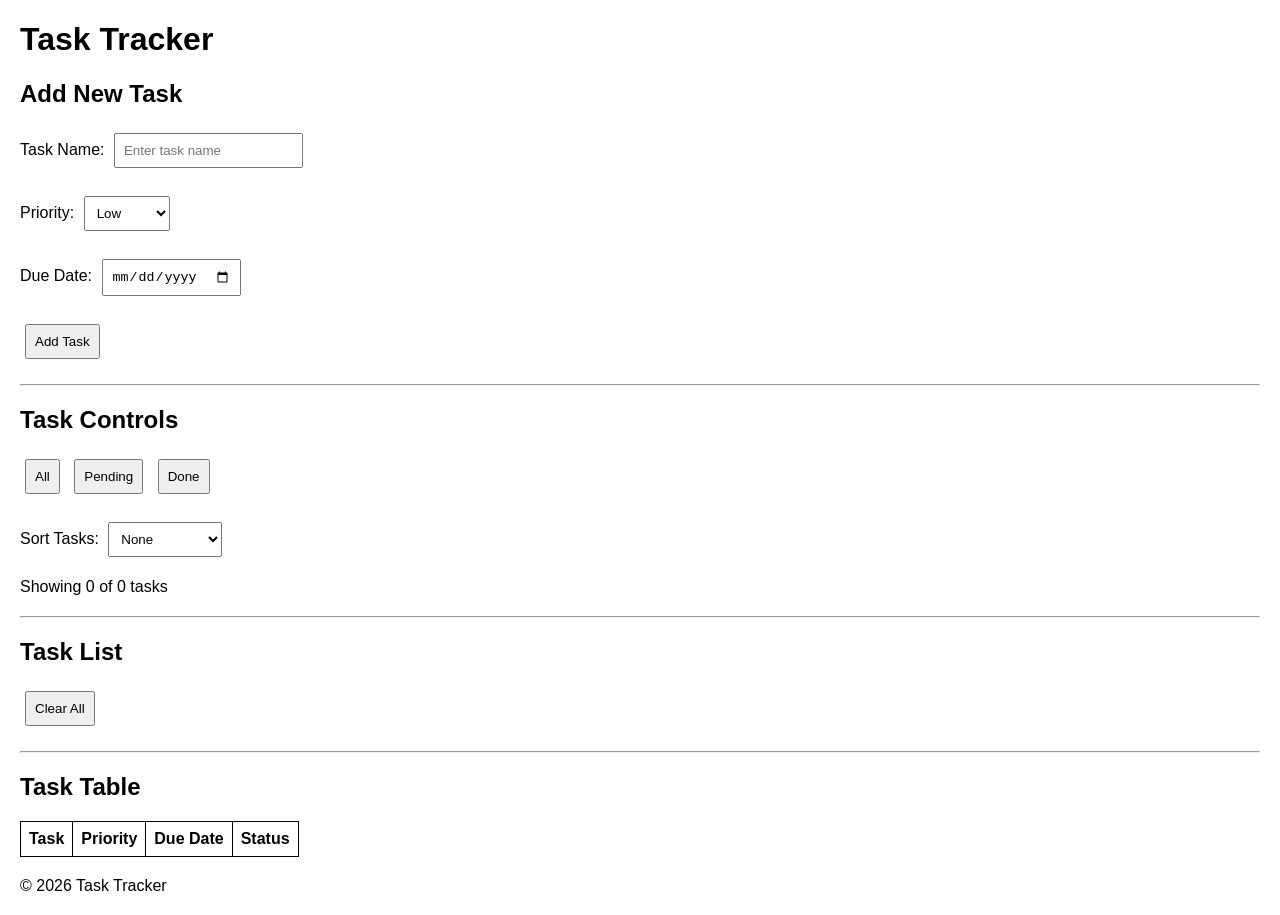
<file: index.html>
<!DOCTYPE html>
<html lang="en">
<head>
    <meta charset="UTF-8">
    <meta name="viewport" content="width=device-width, initial-scale=1.0">
    <title>Task Tracker</title>
    <link rel="stylesheet" href="style.css">
</head>
<body>

    <header>
        <h1>Task Tracker</h1>
        
    </header>

    <main>

        <section>
            <h2>Add New Task</h2>

            <form id="f">
                <div>
                    <label for="int">Task Name:</label>
                    <input 
                        type="text" 
                        id="int" 
                        name="taskName" 
                        placeholder="Enter task name" 
                        required
                    >
                </div>

                <br>

                <div>
                    <label for="priority">Priority:</label>
                    <select id="priority" name="priority" required>
                        <option value="Low">Low</option>
                        <option value="Medium">Medium</option>
                        <option value="High">High</option>
                    </select>
                </div>

                <br>

                <div>
                    <label for="dt">Due Date:</label>
                    <input 
                        type="date" 
                        id="dt" 
                        name="dueDate" 
                        required
                    >
                </div>

                <br>

                <button type="submit">Add Task</button>
            </form>
        </section>

        <hr>

        <section>
            <h2>Task Controls</h2>

            <div>
                <button type="button" id="filter-all">All</button>
                <button type="button" id="filter-pending">Pending</button>
                <button type="button" id="filter-done">Done</button>
            </div>

            <br>

            <div>
                <label for="sort-by">Sort Tasks:</label>
                <select id="sort-by" name="sortBy">
                    <option value="">None</option>
                    <option value="priority">By Priority</option>
                    <option value="dueDate">By Due Date</option>
                </select>
            </div>

            <p id="counter">Showing 0 of 0 tasks</p>
        </section>

        <hr>

        <section>
            <h2>Task List</h2>

            <ul id="task-list"></ul>

            <button type="button" id="clear-all">Clear All</button>
        </section>

        <hr>

        <section>
            <h2>Task Table</h2>

            <table>
                <thead>
                    <tr>
                        <th>Task</th>
                        <th>Priority</th>
                        <th>Due Date</th>
                        <th>Status</th>
                    </tr>
                </thead>

                <tbody id="t2">
                </tbody>
            </table>
        </section>

    </main>

    <footer>
        <p>&copy; 2026 Task Tracker</p>
    </footer>

    <script src="main.js"></script>
</body>
</html>
</file>
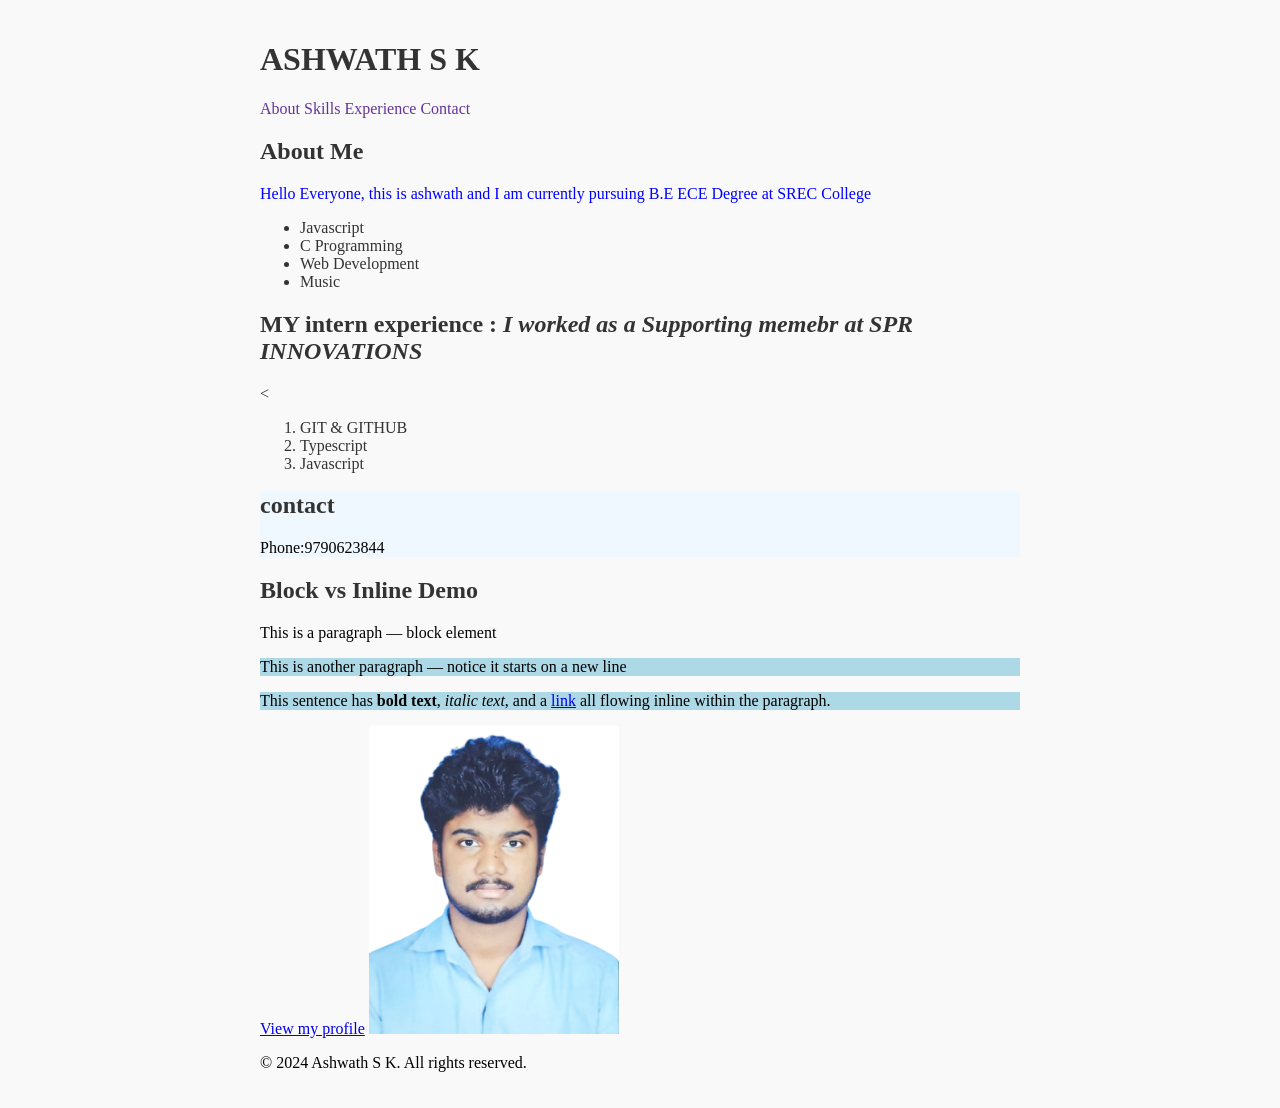
<file: html-css/session1/index.html>
<!DOCTYPE html>
<html lang="en">
<head>
    <meta charset="UTF-8" />
    <meta name="viewport" content="width=device-width, initial-scale=1.0" />
    <title>Ashwath|Portfolio</title>
    <link rel="stylesheet" href="css/styles.css" />
    </head>
    <body>
        <header>
            <h1>ASHWATH S K</h1>
  <nav>
    <a href="#about">About</a>
    <a href="#skills">Skills</a>
    <a href="#experience">Experience</a>
    <a href="#contact">Contact</a>
  </nav>
      
        </header>
        <main>  
            <section id="about">
        <h2 id="about-paragraph "> About Me</h2>
        <p class="intro-text">Hello Everyone, this is ashwath and I am currently pursuing B.E ECE Degree at SREC College</p></section>
       
        <section id="skills">
        <ul>
            <li>Javascript</li>
            <li>C Programming</li>
            <li>Web Development</li>
            <li>Music</li>
        </ul></section>
        <section id="experience">
        <h2>MY intern experience :<em> I worked as a Supporting memebr at SPR INNOVATIONS </em></h2><
        <ol>
            <li>GIT & GITHUB</li>
            <li>Typescript</li>
            <li>Javascript</li>
        </ol></section>
         
         <section id="contact">
        <h2>contact</h2>
        <p>Phone:9790623844</p>
    </section>
        </main>
        
        <h2>Block vs Inline Demo</h2>
        <p>This is a paragraph — block element</p>
<p class="Highlight">This is another paragraph — notice it starts on a new line</p>
<p class="Highlight">
  This sentence has
  <strong>bold text</strong>,
  <em>italic text</em>, and a
  <a href="#">link</a>
  all flowing inline within the paragraph.
</p>

        <a href="https://www.linkedin.com/in/ashwath-sk/">View my profile</a>
        <img src="Ashwath_photo_page-0001-Photoroom.png" alt="My profile pic" width="250">

        <footer>
    <p>© 2024 Ashwath S K. All rights reserved.</p>
  </footer>

    </body>

</html>













<!-- Block Elements:
1. <header>  - display: block
2. <section> - display: block
3. <p>       - display: block

Inline Elements:
1. <a>       - display: inline
2. <strong>  - display: inline
3. <em>      - display: inline -->

    <!-- 🔍 **Explore:** What happens when both a class and a tag selector target the same element with conflicting styles? Which one wins?
Write your observation as a comment in your CSS file. -->

    <!-- "Based on the type of priroty level such as id selector has high priority and tag selector has low priority
     the element will utilize the css properties with high priority when multiple selector tags to the same element. -->

<!-- - What colour is the paragraph and why?
The paragraph is green because the ID selector has higher specificity than the class and tag selectors, 
so its style overrides the others.
- What would you need to do to make the `p` tag rule win?
To make the p tag rule win, remove the ID selector or class selector so that 
the tag selector has the highest applicable specificity.
- What is the order of specificity from lowest to highest? -
tag selector - low specificity(tag)
class selector - medium specificity(.)
id selector - high specificity(#)

The page looks identical before and after adding semantic tags. Why do we bother adding them? 
This is because semantic formatting tells you where exactly the part lies or exists.It also supports
better readability , structuring of your content , accessibility and meaningful.
</file>
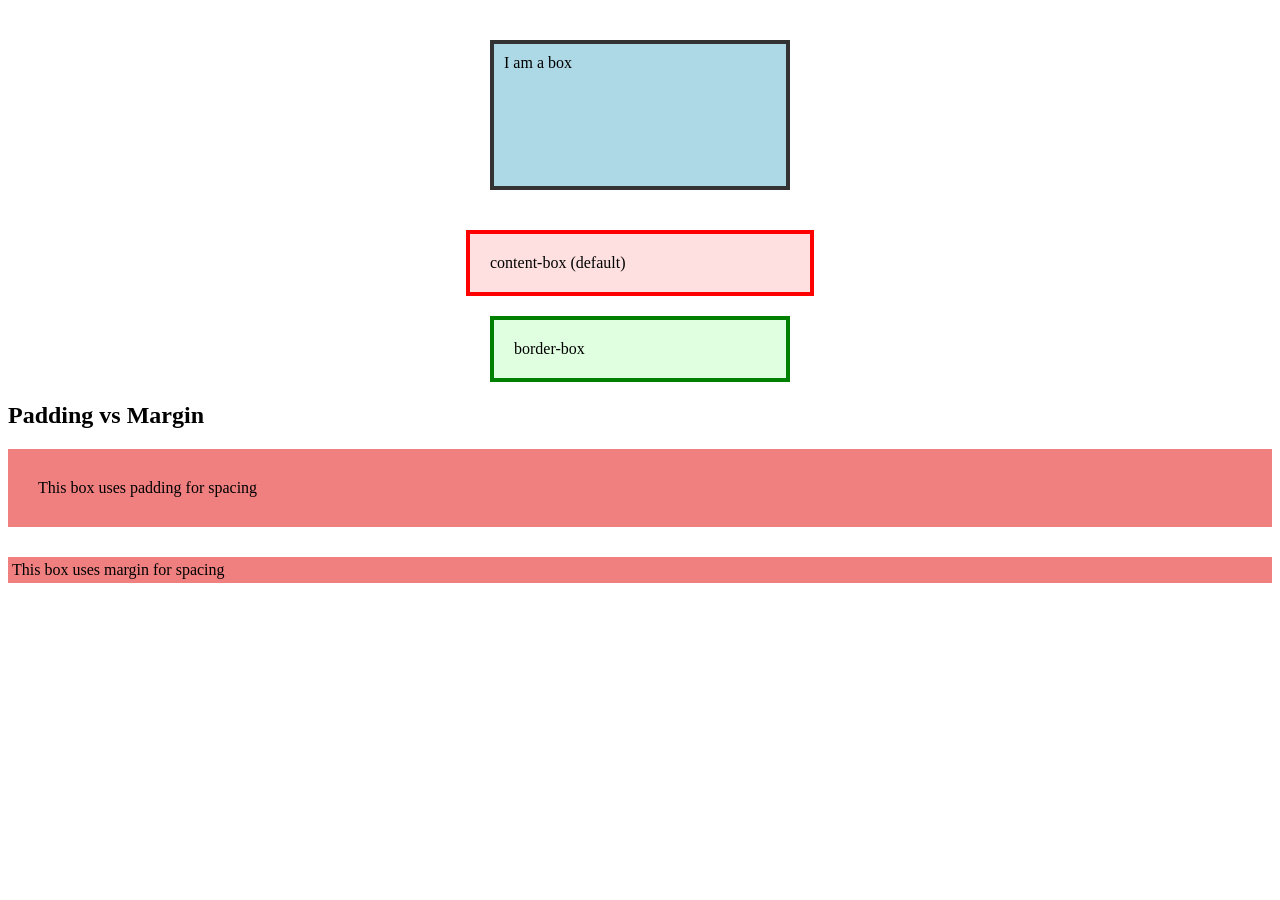
<file: html-css/session1/box-model.html>
<!DOCTYPE html>
<html lang="en">
<head>
  <meta charset="UTF-8" />
  <title>Box Model</title>
  <link rel="stylesheet" href="css/box-model.css" />
</head>
<body>
  <div class="box">I am a box</div>
  <div class="content-box">content-box (default)</div>
<div class="border-box">border-box</div>
<h2>Padding vs Margin</h2>
<div class="padding-demo">This box uses padding for spacing</div>
<div class="margin-demo">This box uses margin for spacing</div>
</body>
</html>





<!-- 1. Open in browser — which box is wider? 
Box 1 is wider because of its dimensional value and larger width
2. Open dev tools and check the computed width of each
Box 1 has a width of around 300 x 150 
Box 2 has a width of 300 x 66 same as box 3

3. Write a comment explaining the difference in your own words

The difference in the 3 boxes is determined by the total width , amount of space they occupied and the color of
each boxes.Based on these factor box 1 has the higher width as compared to box1 and box2. -->

<!-- Question to answer in a comment:**
- What is the visual difference between padding and margin when a background colour is applied?
The amount of space occupied by them is clearly visible becasue of the background color. Th edifference is that 
the margin is not visible to the user and padding is clearly visible . So whenever a higher padding is given 
the difference can be seen clearly.Padding is the space inside an element, between its content and border.
- Use padding when you want to create space inside an element, between the content and its border. Padding also 
increases the clickable area of elements such as buttons and keeps the background color visible around the content.
</file>
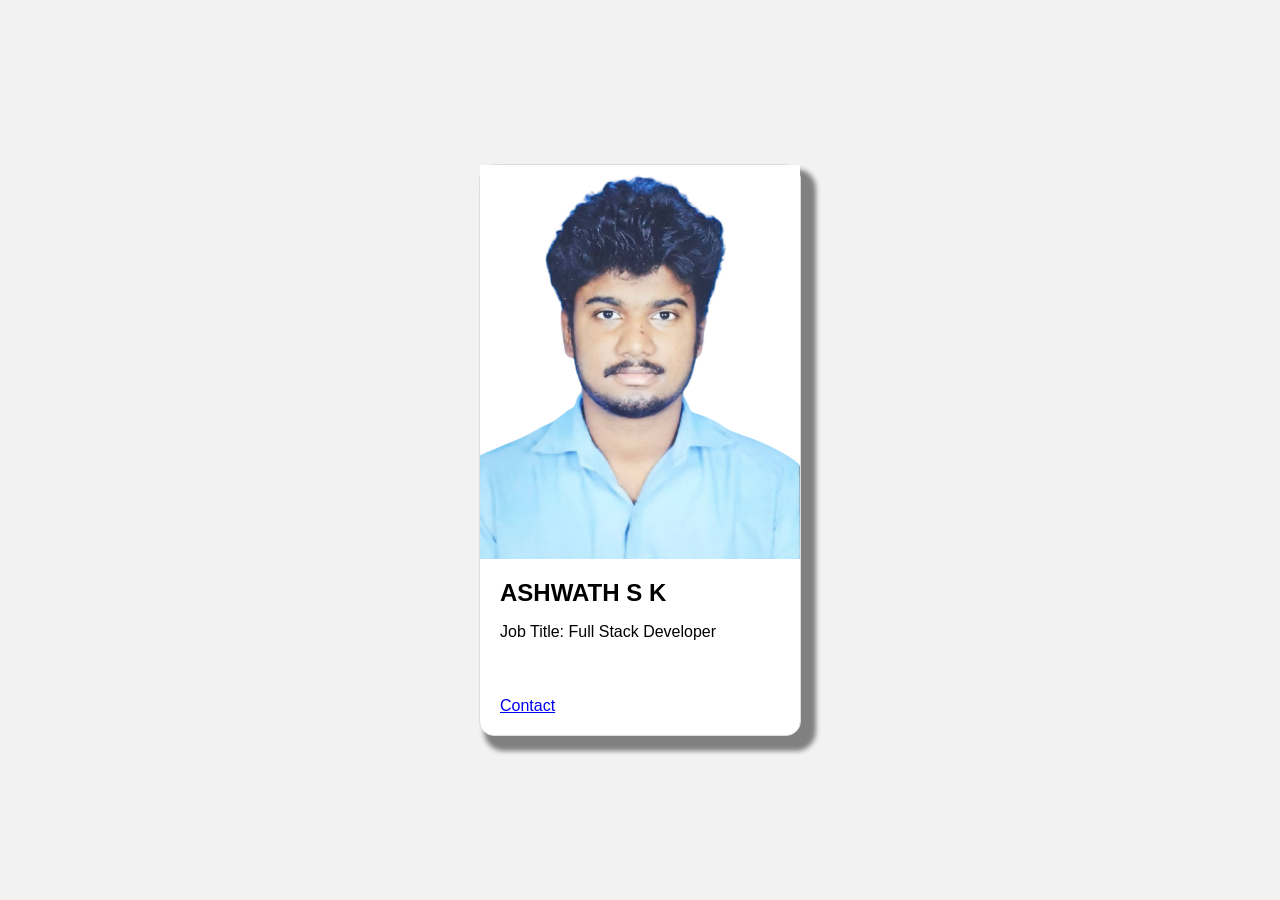
<file: html-css/session1/card.html>
<!DOCTYPE html>
<html lang="en">
    <head>
        <meta charset="UTF-8">
        <meta name="viewport" content="width=device-width,initial-scale=1.0">
        <link rel="stylesheet" href="css/card.css">
        <title>Mycard</title>
    </head>
    <body>
        <article class="card">
            <img src="Ashwath_photo_page-0001-Photoroom.png" alt="profile-image">
            <header class="head">
           <h2>ASHWATH S K</h2>
           <section>
           <p class="Job">Job Title: Full Stack Developer</p></section>
        </header>
        <footer>

        <a href="#">Contact</a>

        </footer>
        </article>
        
        <div class="box"></div>
    </body>
</html>

<!-- Write a comment explaining each value in your `box-shadow` declaration.
Box-shadow format : horizontal vertical blur spread color 
10px - horizontal value : move to the right 
10px - vertical valuw : move to the down 
blur - thickness of the Box-shadow
spread - width of shadow  -->
</file>
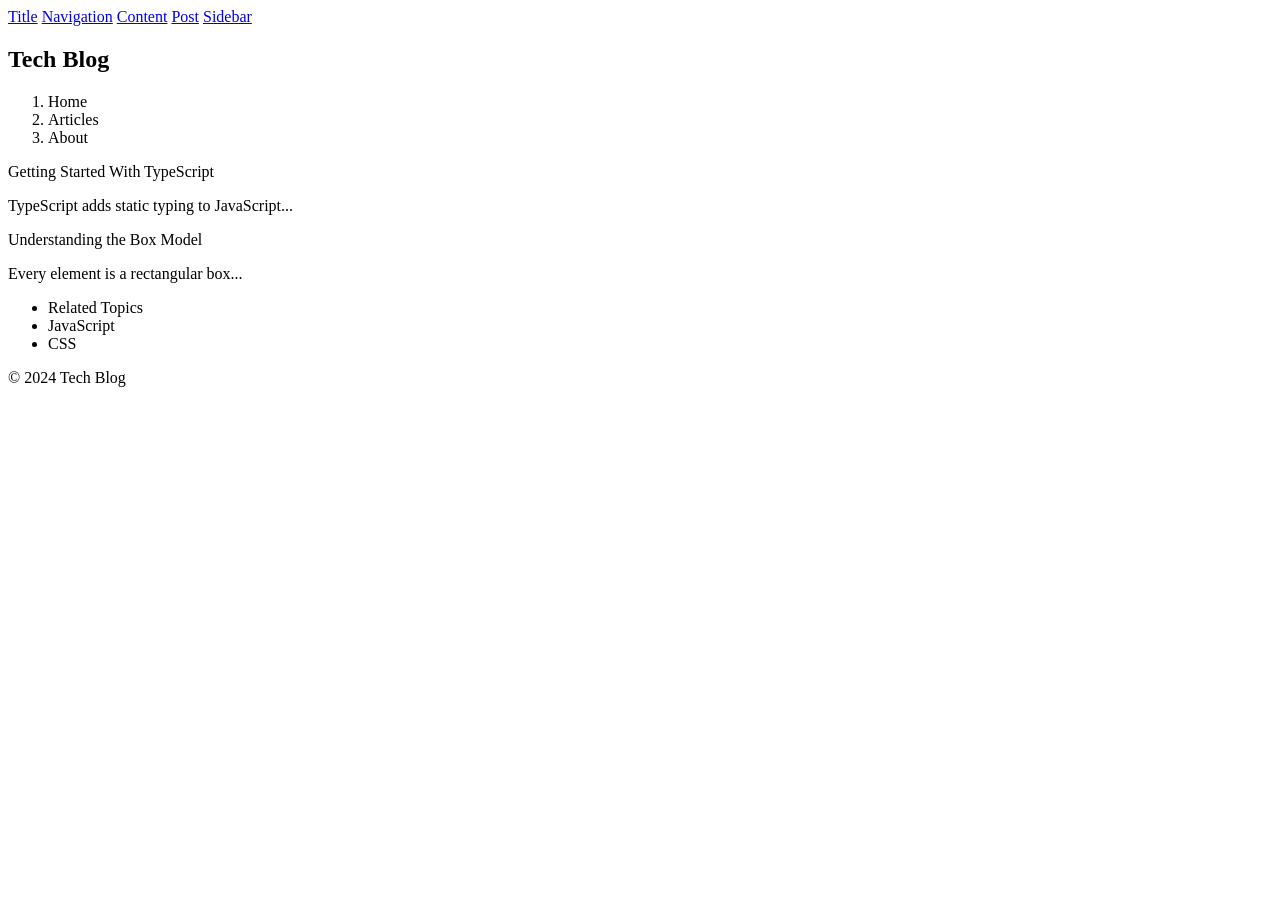
<file: html-css/session1/div-soup.html>
<!DOCTYPE html>
<html lang="en">
<head>
  <meta charset="UTF-8" />
  <meta name="viewport" content="width=device-width,initial-scale=1.0">
  <title>Div Soup</title>
</head>
<body>
  <header>
    <nav>
        <a href="#title">Title</a>
        <a href="#navigation">Navigation</a>
        <a href="#main">Content</a>
        <a href="#blog">Post</a>
        <a href="#sidebar">Sidebar</a>
        
    </nav>
   
  </header>
   <main>
    <section id="title">
          <h1>Tech Blog</h1>
    </section>
    <section id="navigation">
        <ol>
     <li>Home</a>
      <li>Articles</li>
      <li>About</li>
        </ol> 
    </section>
    <section id="main">
        <p>Getting Started With TypeScript</p>
      <p>
        TypeScript adds static typing to JavaScript...
      </p>

    </section>
    <section id="blog">
        <p>Understanding the Box Model</p>
      <p>
        Every element is a rectangular box...
      </p>
   </section>
   <section id="sidebar">
    <ul>
    <li>Related Topics</li>
    <li>JavaScript</li>
    <li>CSS</li> </ul>

   </section>
        
    </main>
    
   
     

  <footer>
    <p>© 2024 Tech Blog</p>
  </footer>
</body>
</html>
</file>
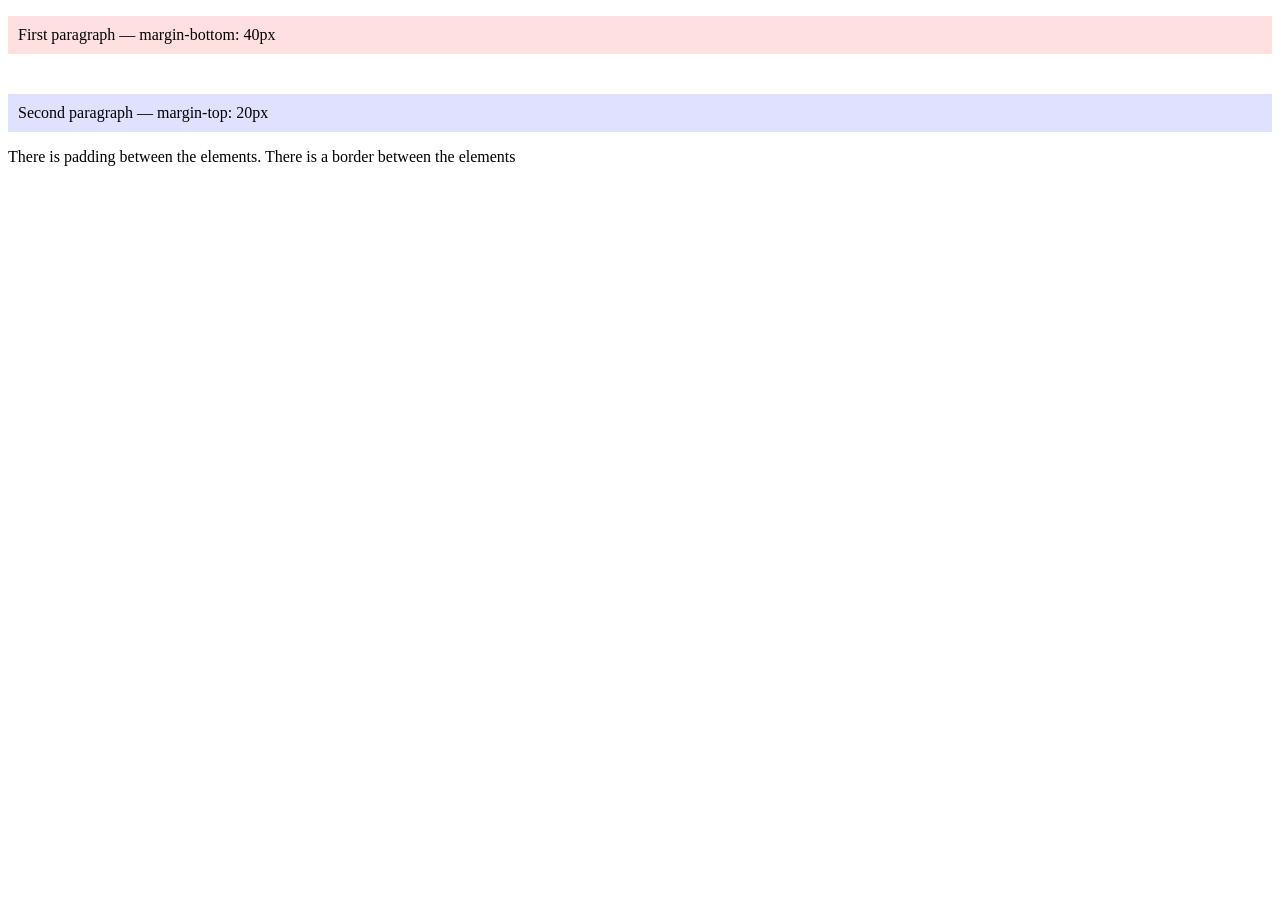
<file: html-css/session1/margin-collapse.html>
<!DOCTYPE html>
<html lang="en">
<head>
  <meta charset="UTF-8">
  <title>Margin Collapse</title>
  <link rel="stylesheet" href="css/margin-collapse.css" />
</head>
<body>
  <p class="first">First paragraph — margin-bottom: 40px</p>
  <p class="second">Second paragraph — margin-top: 20px</p>
</body>
</html>

<!-- - What is the actual gap between the two paragraphs — 60px or 40px?
 Ans : 40px
- Why? Due to margin collapsing .The browser uses only the larger margin.
<!-- - When does margin collapse NOT happen? --> There is padding between the elements.
There is a border between the elements
</file>
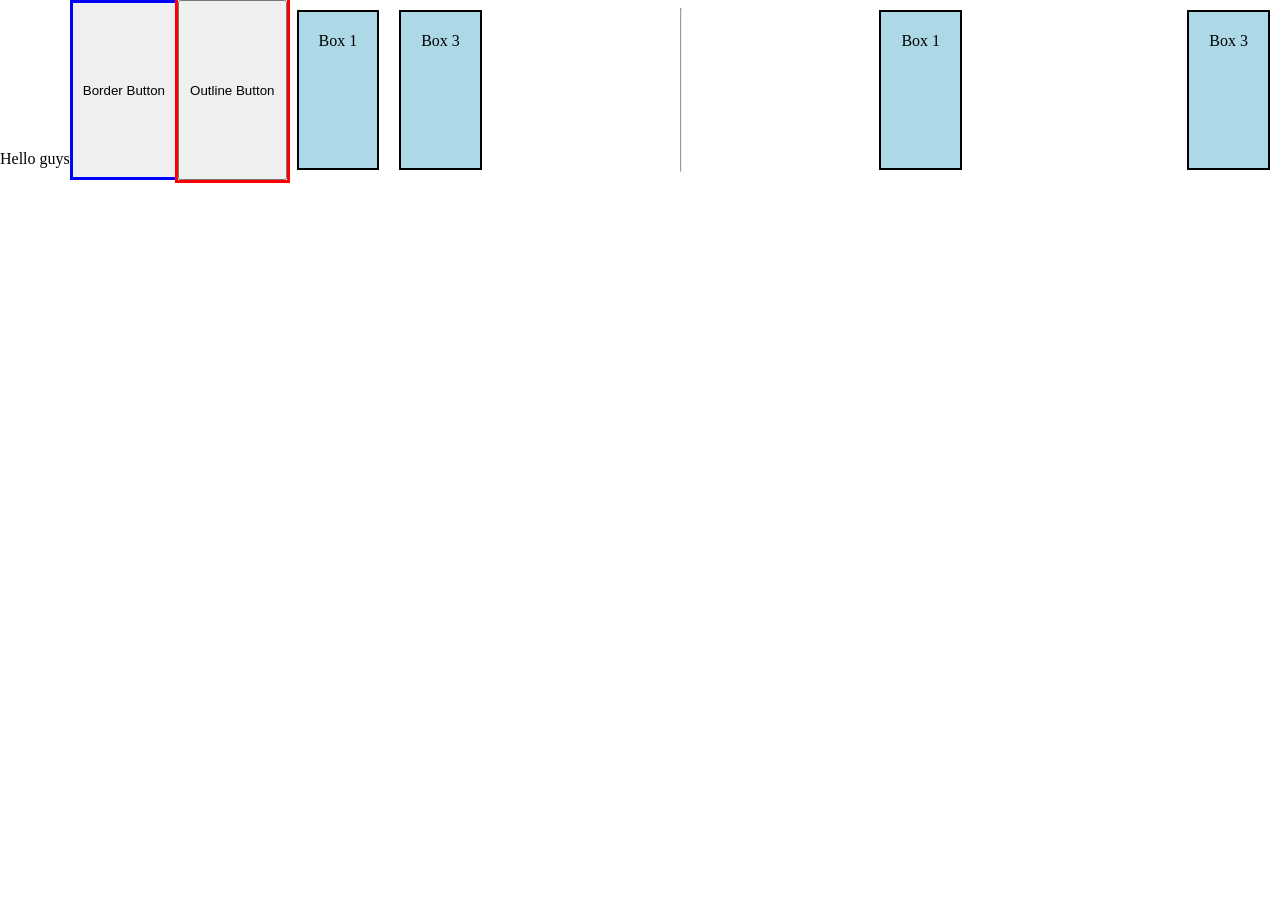
<file: html-css/session1/self-learning.html>
<!DOCTYPE html>
<html lang="en">
    <head>
        <meta charset="UTF-8">
        <meta name="viewport" content="width=device-width,initial-scale=1.0">
        <title>Self-learn</title>
        <link rel="stylesheet" href="css/self-learning.css">
    </head>
    <body>
        <section>
            <p class="hello">Hello guys</p>
        </section>
        <button class="border-btn">Border Button</button>
        <button class="outline-btn">Outline Button</button>
        <div class="box">Box 1</div>
<div class="box display-none">Display None Box</div>
<div class="box">Box 3</div>

<hr>

<div class="box">Box 1</div>
<div class="box visibility-hidden">Visibility Hidden Box</div>
<div class="box">Box 3</div>
    </body>
</html>
</file>
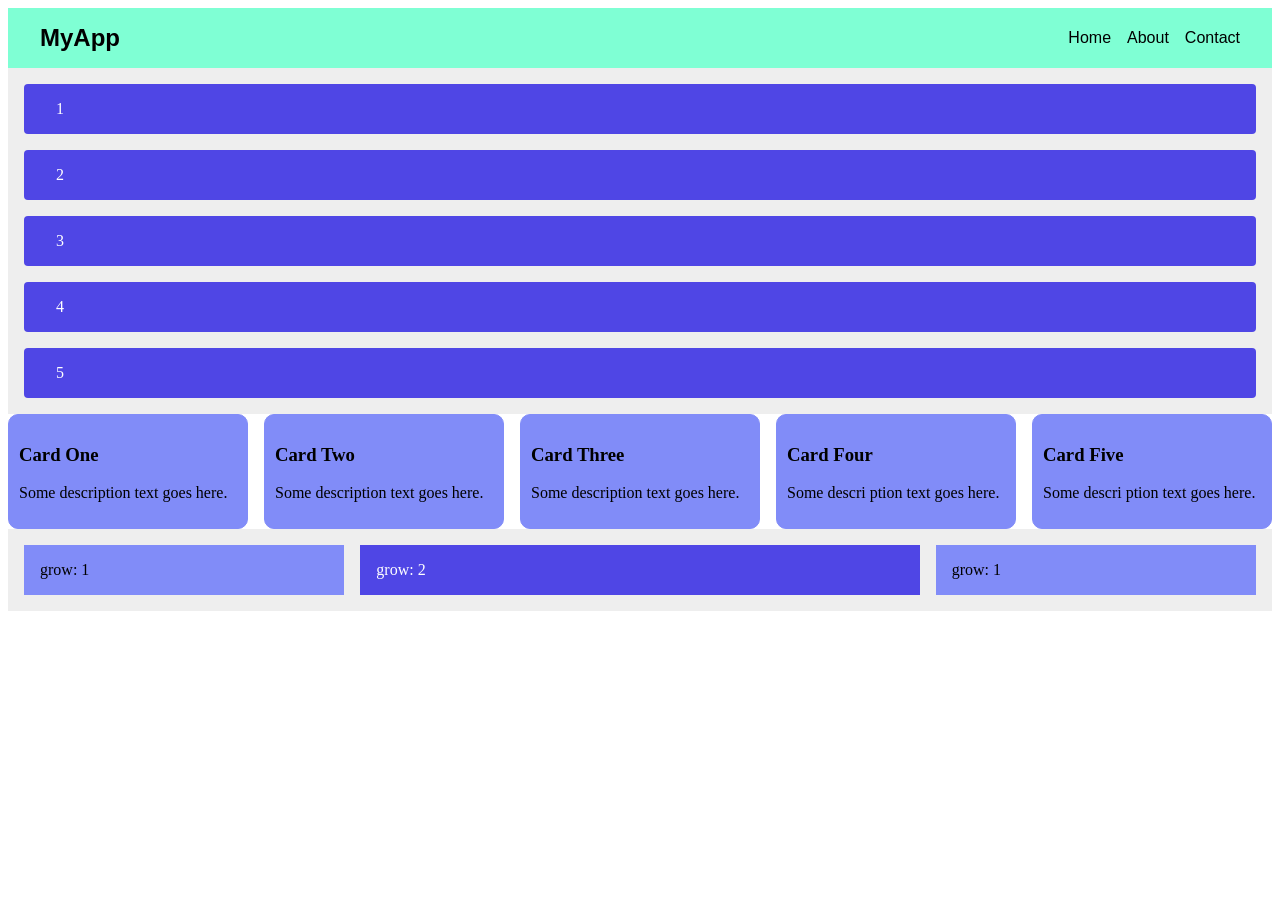
<file: html-css/session2/flexbox.html>
<!DOCTYPE html>
<html lang="en">
  <head>
    <meta charset="UTF-8" />
    <meta name="viewport" content="width=device-width, initial-scale=1.0" />
    <title>Flexbox</title>
    <link rel="stylesheet" href="css/flexbox.css" />
  </head>
  <body>
    <nav class="navbar">
  <div class="logo">MyApp</div>
  <ul class="nav-links">
    <li><a href="#">Home</a></li>
    <li><a href="#">About</a></li>
    <li><a href="#">Contact</a></li>
  </ul>
</nav>
    <div class="container">
      <div class="item">1</div>
      <div class="item">2</div>
      <div class="item">3</div>
      <div class="item">4</div>
      <div class="item">5</div>
    </div>
    <section class="card-row">
  <div class="card">
    <h3>Card One</h3>
    <p>Some description text goes here.</p>
  </div>
  <div class="card">
    <h3>Card Two</h3>
    <p>Some description text goes here.</p>
  </div>
  <div class="card">
    <h3>Card Three</h3>
    <p>Some description text goes here.</p>
  </div>
  <div class="card">
    <h3>Card Four</h3>
    <p>Some descri  ption text goes here.</p>
  </div>
  <div class="card">
    <h3>Card Five</h3>
    <p>Some descri  ption text goes here.</p>
  </div>
</section>
    <div class="grow-container">
  <div class="grow-1">grow: 1</div>
  <div class="grow-2">grow: 2</div>
  <div class="grow-1">grow: 1</div>
</div>
  </body>
</html>

<!-- /*
flex-grow controls how much extra free space a flex item should take.
If all items have flex-grow: 1, they share the extra space equally.
If one item has flex-grow: 2, it takes twice as much extra space as an item with flex-grow: 1.
If one item has flex-grow: 3, it takes three times more extra space compared to flex-grow: 1.
*/ -->
<!-- 🔍 **Explore:**
 What happens when you add a fourth card? What happens when you add `flex-wrap: wrap` and shrink the window? Write your observation as a comment. -->

<!-- when i add a fourth card it allocates a equal space to the card and it remains in the same rows consisting of cards1,2,and 3 -->
 <!-- when i give flex-wrap :wrap the card remains the same and no changes takes place. -->
</file>
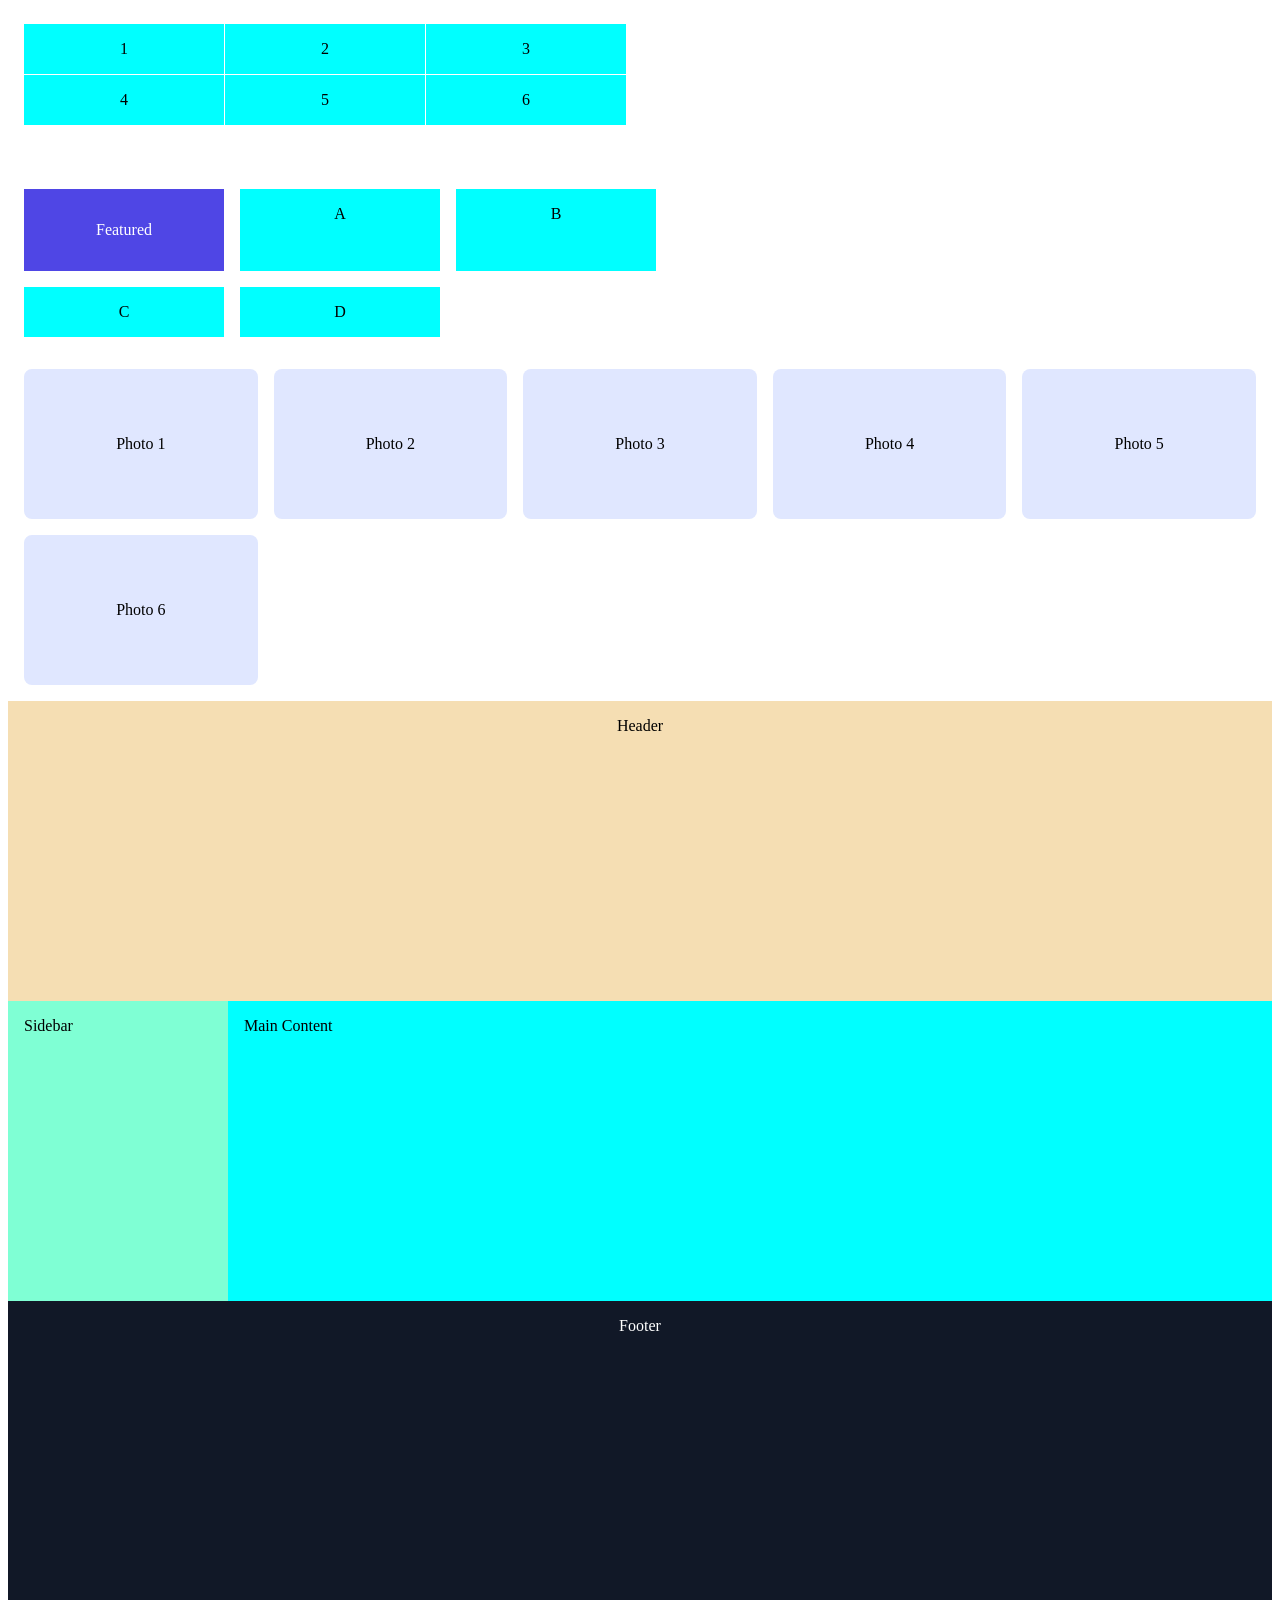
<file: html-css/session2/grid.html>
<!DOCTYPE html>
<html lang="en">
  <head>
    <meta charset="UTF-8" />
    <meta name="viewport" content="width=device-width, initial-scale=1.0" />
    <title>CSS Grid</title>
    <link rel="stylesheet" href="css/grid.css" />
  </head>
  <body>
    <div class="grid-container">
      <div class="grid-item">1</div>
      <div class="grid-item">2</div>
      <div class="grid-item">3</div>
      <div class="grid-item">4</div>
      <div class="grid-item">5</div>
      <div class="grid-item">6</div>
    </div>
    <div class="grid-container-featured">
  <div class="featured">Featured</div>
  <div class="grid-item">A</div>
  <div class="grid-item">B</div>
  <div class="grid-item">C</div>
  <div class="grid-item">D</div>
</div>
<div class="photo-grid">
  <div class="photo-card">Photo 1</div>
  <div class="photo-card">Photo 2</div>
  <div class="photo-card">Photo 3</div>
  <div class="photo-card">Photo 4</div>
  <div class="photo-card">Photo 5</div>
  <div class="photo-card">Photo 6</div>
</div>
<div class="page-layout">
  <header class="page-header">Header</header>
  <aside class="page-sidebar">Sidebar</aside>
  <main class="page-main">Main Content</main>
  <footer class="page-footer">Footer</footer>
</div>
  </body>
</html>
</file>
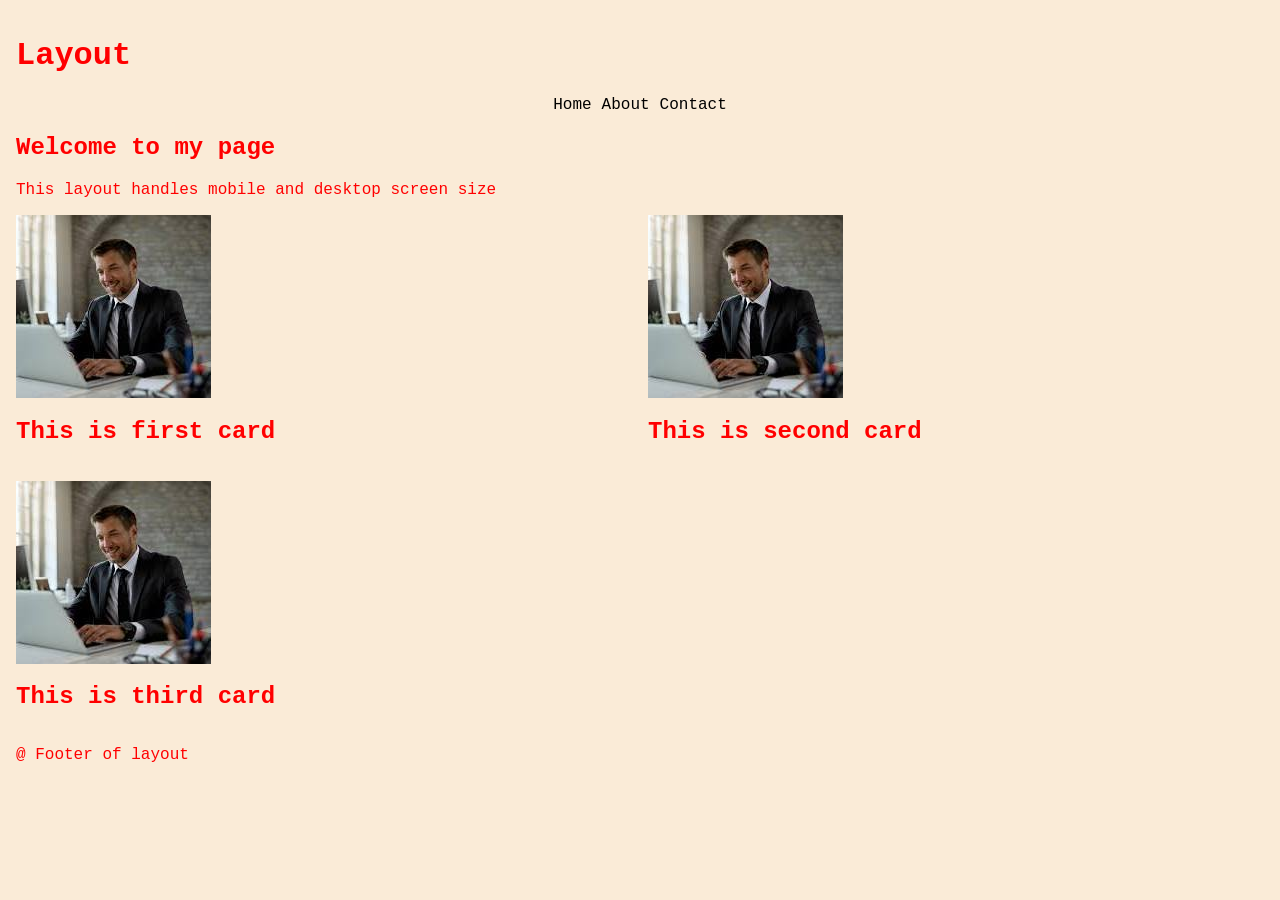
<file: html-css/session2/layout.html>
<!DOCTYPE html>
<html lang="en">
    <head>
        <meta name="viewport" content="width=device-width,initial-scale=1.0">
        <meta charset="UTF-8">
        <title>layout</title>
        <link rel="stylesheet" href="css/layout.css">
    </head>
    <body>
         <header><h1>
            Layout 
         </h1></header>
  <nav class="n">
    <a href="#">Home</a>
     <a href="#">About</a>
      <a href="#">Contact</a>

  </nav>
  <main>
    <section class="hero">
      <h2>Welcome to my page</h2>
      <p>This layout handles mobile and desktop screen size</p>
    </section>
    <section class="cards">
      <div class="card">
        <img src="download (2).jpg" alt="Card-1">
        <h2>This is first card</h2>
      </div>
      <div class="card">
        <img src="download (2).jpg" alt="card-2">
        <h2>This is second card</h2>
      </div>
      </div>
      <div class="card">
        <img src="download (2).jpg" alt="card-3">
        <h2>This is third card</h2>
      </div>
      </div>
    </section>
  </main>
  <footer>
    <p>@ Footer of layout</p>
  </footer>
        </body>
</file>
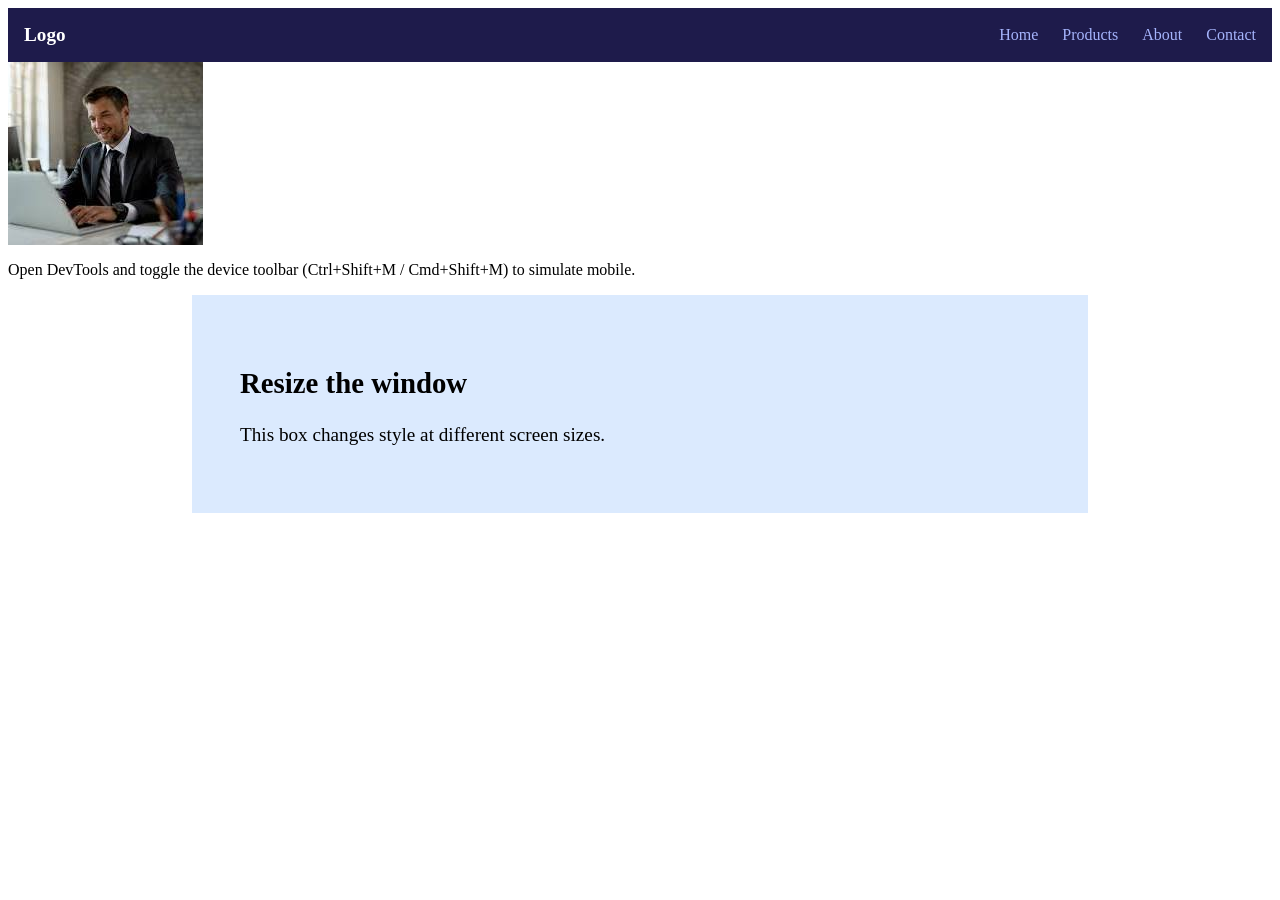
<file: html-css/session2/responsive.html>
<!DOCTYPE html>
<html lang="en">
  <head>
    <meta charset="UTF-8" />
    <meta name="viewport" content="width=device-width,initial-scale=1.0">
    <title>Responsive</title>
    <link rel="stylesheet" href="css/responsive.css" />
  </head>
  <body>
    <nav class="resp-nav">
  <div class="resp-logo">Logo</div>
  <ul class="resp-links">
    <li><a href="#">Home</a></li>
    <li><a href="#">Products</a></li>
    <li><a href="#">About</a></li>
    <li><a href="#">Contact</a></li>
  </ul>
</nav>
<section class="image-section">
  <img src="download (2).jpg" alt="Sample landscape" />
</section>

    <p>Open DevTools and toggle the device toolbar (Ctrl+Shift+M / Cmd+Shift+M) to simulate mobile.</p>
    <div class="responsive-box">
  <h2>Resize the window</h2>
  <p>This box changes style at different screen sizes.</p>
</div>
  </body>
</html>

<!-- //Open DevTools and toggle the device toolbar (Ctrl+Shift+M / Cmd+Shift+M) to simulate mobile. without viewport
// when viewport enabled : the browser automatically orient your web page according to different display size sucj as lap,tablet and mobile phones.
// so the term width=device-width means when you are opening in a lap or mobile the actual screen resolution matches with the webpage automatically
//initial-scale supports zooming 1.0 means the page should open at normal zoom level -->

<!-- This is a mobile-first approach because the default styles are written for small screens first,
then larger screen styles are added using min-width media queries. -->
<!-- min-width = starting from this size and above
max-width = up to this size and below -->
</file>
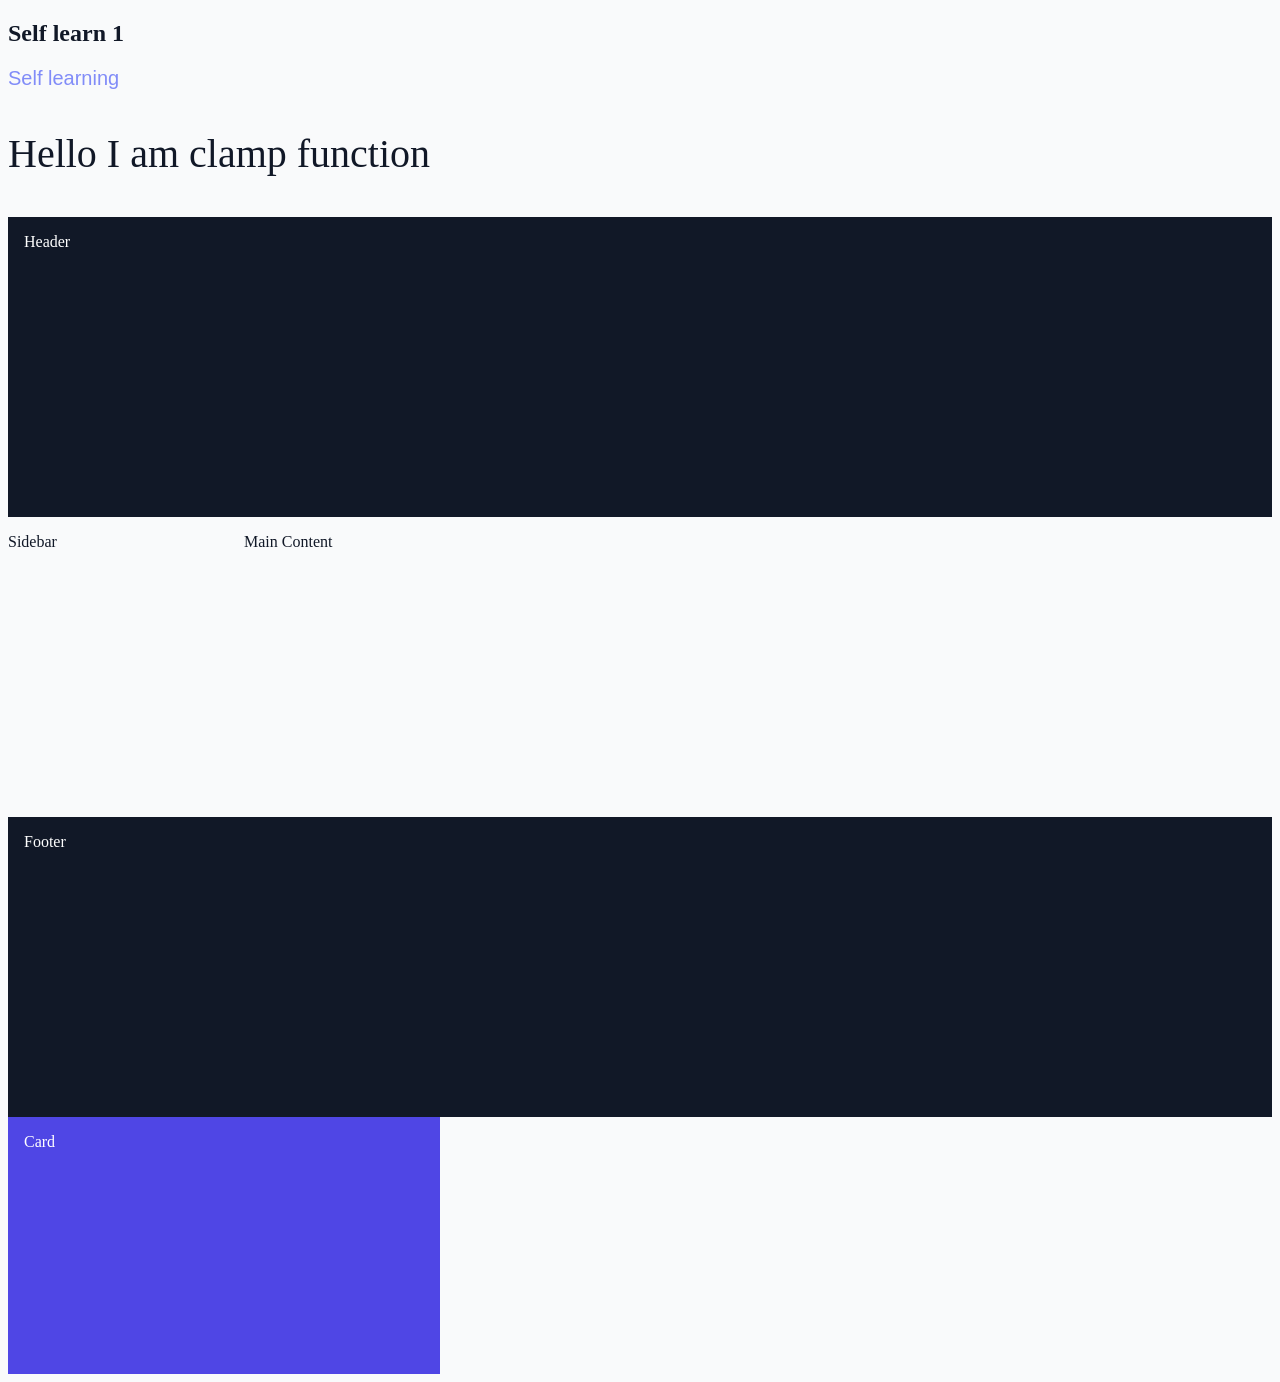
<file: html-css/session2/self-learning.html>
<!DOCTYPE html>
<html lang="en">
    <head>
        <meta name="viewport" content="width=device-width,initial-scale=1.0">
        <meta charset="UTF-8">
        <title>Self Learning</title>
        <link rel="stylesheet" href="css/self-learning.css">
    </head>
    <body>
        <section class="s">
            <h1>Self learn 1</h1>
            <div class="self">
                <p>Self learning</p>

            </div>
            <div class="self2">
                    <p>Hello I am clamp function</p>
            </div>
            <div class="layout">
  <header class="header">Header</header>
  <aside class="sidebar">Sidebar</aside>
  <main class="main">Main Content</main>
  <footer class="footer">Footer</footer>
</div>
<div class="card">Card</div>
        </section>
    </body>
</html>
</file>
<file: style.css>
.done {
    text-decoration: line-through;
}

.overdue {
    color: red;
}
body {
    font-family: Arial, sans-serif;
    margin: 20px;
}

section {
    margin-bottom: 20px;
}

input,
select,
button {
    padding: 8px;
    margin: 5px;
}

#task-list li {
    margin: 8px 0;
}



table,
th,
td {
    border: 1px solid black;
    border-collapse: collapse;
    padding: 8px;
}
</file>
<file: html-css/session1/css/styles.css>
* {
  box-sizing: border-box;
}

body {
  font-family: 'Times New Roman', Times, serif;
  max-width: 800px;
  margin: 0 auto;
  padding: 20px;
  background-color:#f9f9f9;
  color: #333;
}
h2 {
  color:#333;
  border-bottom: #333;
  padding: 0%;
}
.Highlight {
    background-color:lightblue;
    padding: 0%;
    border-radius: 0%;
  /* add: background-color, padding, border-radius */
}
#contact{
    background-color: aliceblue;
}
p {
  color: black;
}

.intro-text {
  color: blue;
}

#about-paragraph {
  color: green;
}
nav {
  margin-top: auto;
}

nav a {
  margin-right: auto;
  color:rebeccapurple;
  text-decoration: dotted;
}
</file>
<file: html-css/session1/css/box-model.css>
* { box-sizing: border-box; }

.box {
  width: 300px;
  height: 150px;
  padding: 10px;
  border: 4px solid #333;
  margin: 40px auto;
  background-color: lightblue;
}
.content-box {
  box-sizing: content-box;
  width: 300px;
  padding: 20px;
  border: 4px solid red;
  margin: 20px auto;
  background-color: #ffe0e0;
}

.border-box {
  box-sizing: border-box;
  width: 300px;
  padding: 20px;
  border: 4px solid green;
  margin: 20px auto;
  background-color: #e0ffe0;
}

.padding-demo {
  background-color: lightcoral;
  padding: 30px;
  margin: 8px 0;
}

.margin-demo {
  background-color: lightcoral;
  padding: 4px;
  margin: 30px 0;
}
</file>
<file: html-css/session1/css/card.css>
body {
    margin: 0;
    background: #f2f2f2;
    display: flex;
    justify-content: center;
    align-items: center;
    font-family: Arial, Helvetica, sans-serif;
    height: 100vh;
}
.card {
     width:320px;
    background:white;
    border:1px solid #ddd;
    border-radius:15px;
    box-shadow: 10px 10px 5px 5px grey;

}
.card img{
    width: 100%;
    display: block;
}
header {
    padding: 20px;
}
header h2{
margin: 0;
}
.job {
    color:gray;
    font-size: 14px;
    margin-top: 8px;
}
footer{

    padding:20px;

}
</file>
<file: html-css/session1/css/margin-collapse.css>
* { box-sizing: border-box; }

.first {
  background-color: #ffe0e0;
  padding: 10px;
  margin-bottom: 40px;
}

.second {
  background-color: #e0e0ff;
  padding: 10px;
  margin-top: 20px;
}
</file>
<file: html-css/session1/css/self-learning.css>
body {
    margin: 0;
    background-color:white;
    display: flex;
    height: 20vh;
   
}
.border-btn {
  border: 3px solid blue;
  padding: 10px;
}

.outline-btn {
  outline: 3px solid red;
  padding: 10px;
}
.box {
  background: lightblue;
  border: 2px solid black;
  padding: 20px;
  margin: 10px;
}

.display-none {
  display: none;
}

.visibility-hidden {
  visibility: hidden;
}
.hello {
    margin-top: 150px;
    max-width: 800px;
}

/*
display: none completely removes the element from the page layout.
It does not take up space.

visibility: hidden hides the element, but it still takes up space on the page.
*/
</file>
<file: html-css/session2/css/flexbox.css>
.container {
    display: flex;
    background: #eee;
    gap: 16px;
    padding: 1rem;
    justify-content: center;
    justify-content: space-between;
    justify-content: space-evenly;
    align-items: flex-start;
    align-items: stretch;
    flex-direction: column;
    flex-wrap: wrap;
}
.item{
    background: #4f46e5;
    color: white;
    padding: 1rem 2rem; 
    border-radius: 4px;
}

.grow-container {
  display: flex;
  gap: 1rem;
  background: #eee;
  padding: 1rem;
}
.grow-1 { 
    flex-grow: 1; 
    background: #818cf8; 
    padding: 1rem; 
}
.grow-2 { 
    flex-grow: 2; 
    background: #4f46e5; 
    color: white; 
    padding: 1rem; 
}
.navbar {
    display: flex;
    justify-content: space-between;
    align-items: center;
     background-color: aquamarine;
  padding: 1rem 2rem;
}
.logo {
  font-family: 'Franklin Gothic Medium', 'Arial Narrow', Arial, sans-serif ;
  color:black;
  font-size: 1.5rem;
  font-weight: bold;
}
.nav-links {
  display: flex;
  gap: 1rem;
  list-style: none;
  margin: 0;
  padding: 0;
}

.nav-links a {
    font-family: 'Franklin Gothic Medium', 'Arial Narrow', Arial, sans-serif;
  color: black;
  text-decoration: none;
}
.card-row{
    display: flex;
    gap: 1rem;
       
}
.card{
    flex: 1;
    background: #818cf8;
    border:1px solid #818cf8;
    border-radius: 10px;
    padding: 10px;
    margin: 0;
    justify-content: space-evenly;
 
}
</file>
<file: html-css/session2/css/grid.css>
.grid-container{
    display: grid;
    color: black;
    grid-template-columns: 200px 200px 200px ;
    gap: 1px;
    padding: 1rem;
   
}
.grid-item{
    background-color: aqua;
    padding: 1rem;
    text-align: center;
}
.grid-container-featured {
  display: grid;
  grid-template-columns: repeat(3, 200px);
  gap: 1rem;
  padding: 1rem;
  margin-top: 2rem;
  
}
.featured {
  grid-column: 1 / 2;
  background: #4f46e5;
  color: white;
  padding: 2rem;
  text-align: center;
}

.page-layout{
    display: grid;
    grid-template-columns: 220px 1fr;
    min-height: 100vh;
}
.page-header {
    text-align: center;
    grid-column: 1/-1;
    background: wheat;
    color: black;
    padding: 1rem;
}
.page-sidebar {
  background:aquamarine;
  padding: 1rem;
}

.page-main {
  background: aqua;
  padding: 1rem;
}

.page-footer {
    text-align: center;
  grid-column: 1 / -1;
  background: #111827;
  color: white;
  padding: 1rem;
}
.photo-grid {
  display: grid;
  grid-template-columns: repeat(auto-fill, minmax(200px, 1fr));
  gap: 1rem;
  padding: 1rem;
}
.photo-card {
  background: #e0e7ff;
  height: 150px;
  display: flex;
  align-items: center;
  justify-content: center;
  border-radius: 8px;
}

/* repeat(auto-fill, minmax(200px, 1fr)) creates a responsive grid.

auto-fill automatically creates as many columns as possible. */






/* fr means fraction of the available space in a CSS grid.

1fr 1fr 1fr creates 3 equal columns.
1fr 2fr 1fr creates 3 columns where the middle column gets more space. */
</file>
<file: html-css/session2/css/layout.css>
*{
    box-sizing: border-box;
}
body {
    margin: 0;
    font-family: 'Courier New', Courier, monospace;
    padding: 1rem;
    justify-content: center;
    background:antiquewhite;
    color: red;
}
.n {
    display: flex;
    gap: 10px;
      flex-direction: column;
 
     
}
.n a{
    color: black;
    text-decoration: none;
    text-align: center;
}
img {
    max-width: 100%;
    height: auto;
    display: block;
}
.cards {
    display: grid;
    grid-template-columns: 1fr;
    gap: 1rem;
}
@media (min-width: 768px) {
  .n   {
    flex-direction: row;
    justify-content: center;
  }

  .cards {
    grid-template-columns: repeat(2, 1fr);
  }
}
</file>
<file: html-css/session2/css/responsive.css>
.responsive-box {
  background: #fef3c7;
  padding: 1rem;
  font-size: 0.9rem;
}

/* Tablet and up */
@media (min-width: 768px) {
  .responsive-box {
    background: #d1fae5;
    padding: 2rem;
    font-size: 1rem;
  }
}

/* Desktop and up */
@media (min-width: 1024px) {
  .responsive-box {
    background: #dbeafe;
    padding: 3rem;
    font-size: 1.2rem;
    max-width: 800px;
    margin: 0 auto;
  }
}



.resp-nav {
  background: #1e1b4b;
  padding: 1rem;
}
.resp-logo {
  color: white;
  font-weight: bold;
  font-size: 1.2rem;
  margin-bottom: 0.5rem;
}
.resp-links {
  list-style: none;
  padding: 0;
  margin: 0;
  display: flex;
  flex-direction: column;
  gap: 0.5rem;
}
.resp-links a {
  color: #a5b4fc;
  text-decoration: none;
}

@media (min-width: 768px) {
  .resp-nav {
    display: flex;
    justify-content: space-between;
    align-items: center;
  }
  .resp-logo {
    margin-bottom: 0;
  }
  .resp-links {
    flex-direction: row;
    gap: 1.5rem;
  }
}
img {
  max-width: 100%;
  height: auto;
  display: block;
}

/* max-width:100% - fit inside container
height: auto    - automatically adjust the height of your image /
</file>
<file: html-css/session2/css/self-learning.css>
:root {
  --primary-color: #4f46e5;
  --secondary-color: #818cf8;
  --dark-color: #111827;
  --light-color: #f9fafb;
  --text-color: #ffffff;
}

body {
  background: var(--light-color);
  color: var(--dark-color);
  
}

.self {
    color: var(--secondary-color); 
    font-size: 20px;
    font-family: 'Franklin Gothic Medium', 'Arial Narrow', Arial, sans-serif;
}

.self2 {
  font-size: clamp(1rem, 5vw, 2.5rem);
  align-items: center;
}

.layout {
display: grid;
grid-template-columns: 220px 1fr;
grid-template-areas:
    "header header"
    "sidebar main"
    "footer footer";
  min-height: 100vh;
gap: 1rem;

}
.header {
  grid-area: header;
  background: #111827;
  color: white;
  padding: 1rem;
}
.footer {
  grid-area: footer;
  background: #111827;
  color: white;
  padding: 1rem;
}
.card {
  width: 100%;
  max-width: 400px;
  aspect-ratio: 16 / 9;
  background: #4f46e5;
  color: white;
  padding: 1rem;
}

   /* //I can define colours once in :root using --variable-name.
Then I can use them anywhere using var(--variable-name).
</file>
